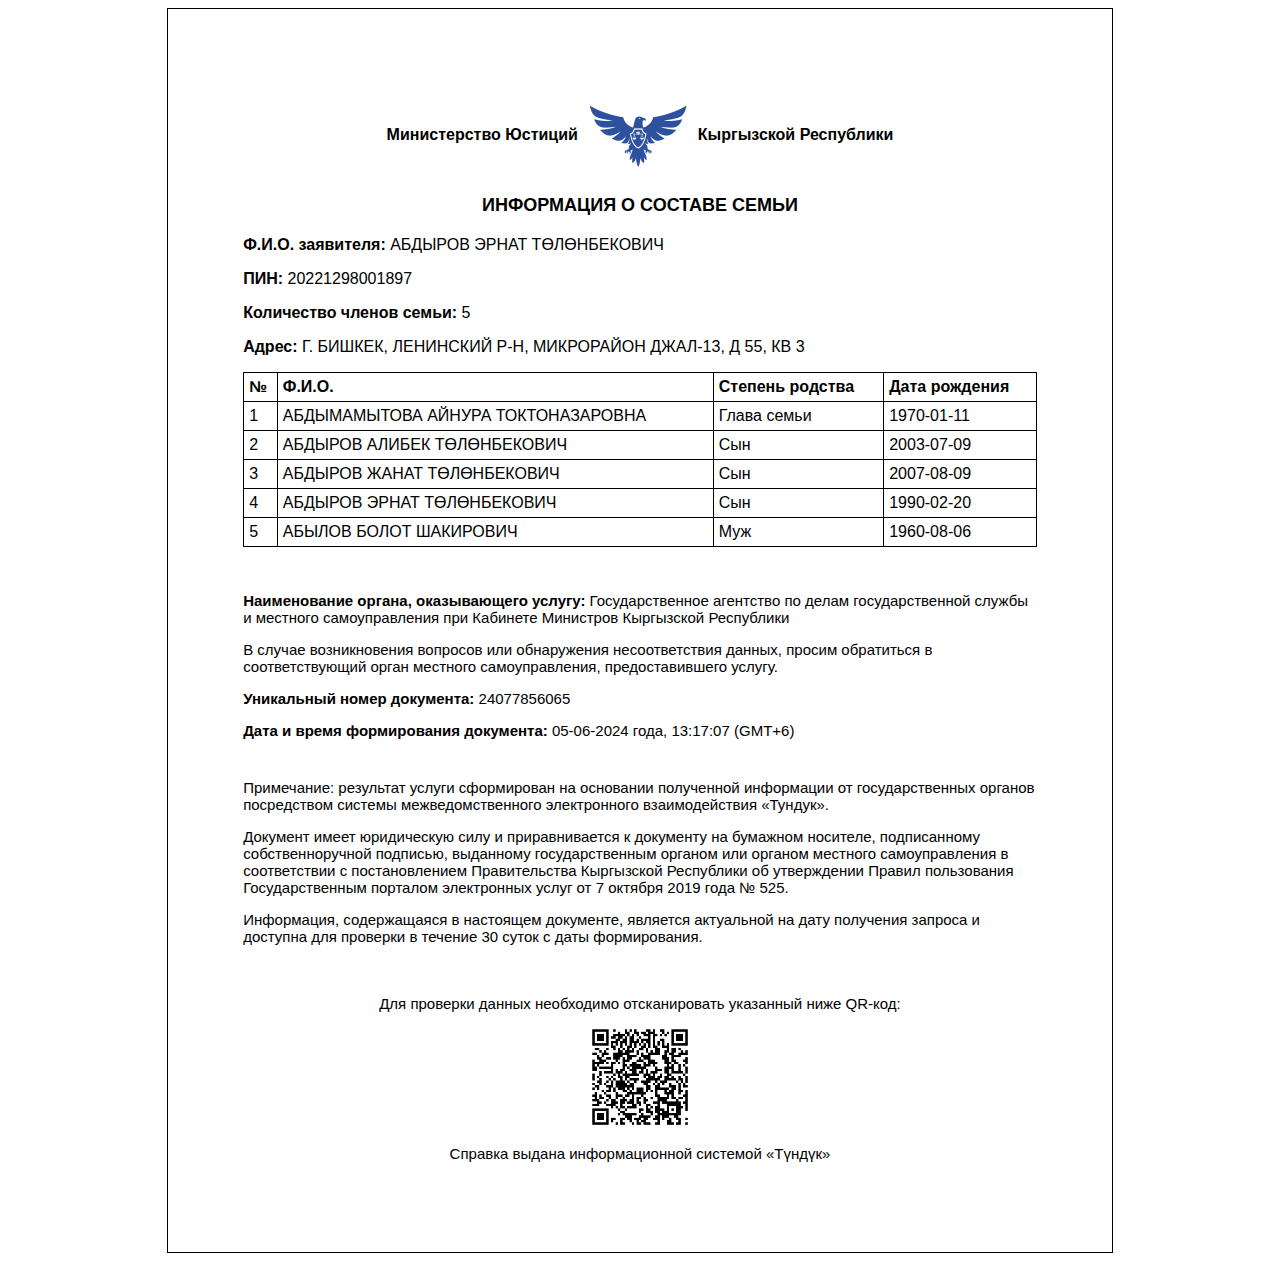
<file: index.html>
<!DOCTYPE html>
<html lang="en">
  <head>
    <meta charset="UTF-8" />
    <meta name="viewport" content="width=device-width, initial-scale=1.0" />
    <link rel="stylesheet" href="style.css" />
    <title>Информация о составе семьи</title>
  </head>
  <body>
    <div class="document">
      <div class="document__header">
        <div class="document__logo__container">
          <p><strong>Министерство Юстиций</strong></p>
          <img src="images/logo.png" alt="Логотип" class="document__logo" />
          <p><strong>Кыргызской Республики</strong></p>
        </div>
        <div class="document__title">ИНФОРМАЦИЯ О СОСТАВЕ СЕМЬИ</div>
      </div>

      <div class="document__info">
        <p><strong>Ф.И.О. заявителя:</strong> АБДЫРОВ ЭРНАТ ТӨЛӨНБЕКОВИЧ</p>
        <p><strong>ПИН:</strong> 20221298001897</p>
        <p><strong>Количество членов семьи:</strong> 5</p>
        <p>
          <strong>Адрес:</strong> Г. БИШКЕК, ЛЕНИНСКИЙ Р-Н, МИКРОРАЙОН ДЖАЛ-13,
          Д 55, КВ 3
        </p>

        <table class="document__info-table">
          <thead>
            <tr>
              <th>№</th>
              <th>Ф.И.О.</th>
              <th>Степень родства</th>
              <th>Дата рождения</th>
            </tr>
          </thead>
          <tbody>
            <tr>
              <td>1</td>
              <td>АБДЫМАМЫТОВА АЙНУРА ТОКТОНАЗАРОВНА</td>
              <td>Глава семьи</td>
              <td>1970-01-11</td>
            </tr>
            <tr>
              <td>2</td>
              <td>АБДЫРОВ АЛИБЕК ТӨЛӨНБЕКОВИЧ</td>
              <td>Сын</td>
              <td>2003-07-09</td>
            </tr>
            <tr>
              <td>3</td>
              <td>АБДЫРОВ ЖАНАТ ТӨЛӨНБЕКОВИЧ</td>
              <td>Сын</td>
              <td>2007-08-09</td>
            </tr>
            <tr>
              <td>4</td>
              <td>АБДЫРОВ ЭРНАТ ТӨЛӨНБЕКОВИЧ</td>
              <td>Сын</td>
              <td>1990-02-20</td>
            </tr>
            <tr>
              <td>5</td>
              <td>АБЫЛОВ БОЛОТ ШАКИРОВИЧ</td>
              <td>Муж</td>
              <td>1960-08-06</td>
            </tr>
          </tbody>
        </table>
      </div>

      <div class="document__footer">
        <div class="document__footer-info">
          <p>
            <strong>Наименование органа, оказывающего услугу:</strong>
            Государственное агентство по делам государственной службы и местного
            самоуправления при Кабинете Министров Кыргызской Республики
          </p>
          <p>
            В случае возникновения вопросов или обнаружения несоответствия
            данных, просим обратиться в соответствующий орган местного
            самоуправления, предоставившего услугу.
          </p>
          <p><strong>Уникальный номер документа:</strong> 24077856065</p>
          <p>
            <strong>Дата и время формирования документа:</strong> 05-06-2024
            года, 13:17:07 (GMT+6)
          </p>
        </div>
        <div class="document__footer-info">
          <p>
            Примечание: результат услуги сформирован на основании полученной
            информации от государственных органов посредством системы
            межведомственного электронного взаимодействия «Тундук».
          </p>
          <p>
            Документ имеет юридическую силу и приравнивается к документу на
            бумажном носителе, подписанному собственноручной подписью, выданному
            государственным органом или органом местного самоуправления в
            соответствии с постановлением Правительства Кыргызской Республики об
            утверждении Правил пользования Государственным порталом электронных
            услуг от 7 октября 2019 года № 525.
          </p>
          <p>
            Информация, содержащаяся в настоящем документе, является актуальной
            на дату получения запроса и доступна для проверки в течение 30 суток
            с даты формирования.
          </p>
        </div>

        <div class="document__footer-qr">
          <p>
            Для проверки данных необходимо отсканировать указанный ниже QR-код:
          </p>
          <img src="images/qr_code_barcode.jpg" alt="QR-код" />
          <p>
            Справка выдана информационной системой «Түндүк»
          </p>
        </div>
      </div>
    </div>
  </body>
</html>
</file>
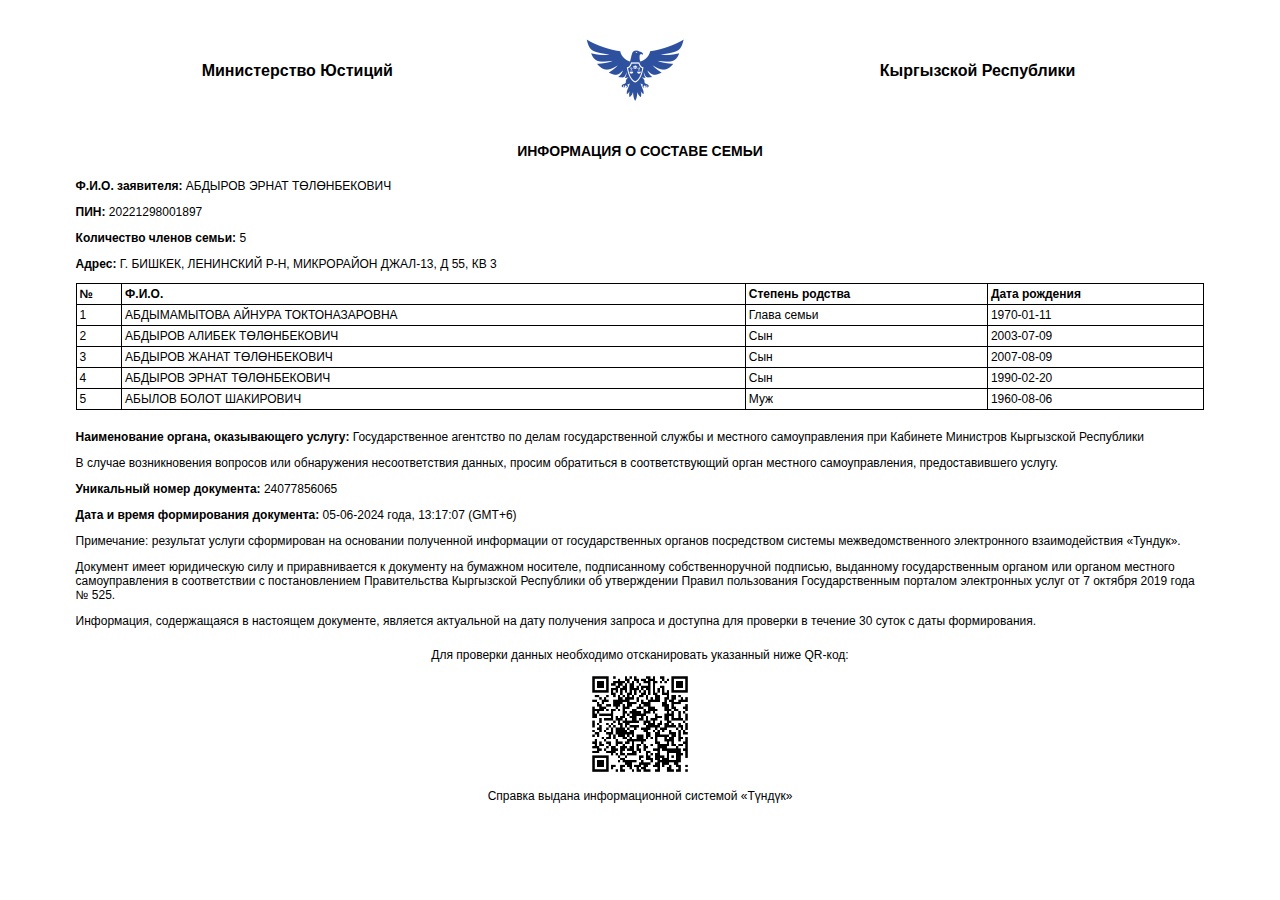
<file: itex5-version/index.html>
<!DOCTYPE html>
<html lang="en">
  <head>
    <meta charset="UTF-8" />
    <meta name="viewport" content="width=device-width, initial-scale=1.0" />
    <link rel="stylesheet" href="style.css">
    <title>Информация о составе семьи</title>
  </head>
  <body>
    <div class="document">
      <div class="document__header">
        <div class="document_logo_container">
          <div class="logo-cell">
            <span class="bolder">Министерство Юстиций</span>
          </div>
          <div class="logo-cell">
            <img src="../images/logo.png" alt="Логотип" class="document__logo" />
          </div>
          <div class="logo-cell">
            <span class="bolder">Кыргызской Республики</span>
          </div>
        </div>
        <div class="document__title">ИНФОРМАЦИЯ О СОСТАВЕ СЕМЬИ</div>
      </div>

      <div class="document__info">
        <p>
          <span class="bolder">Ф.И.О. заявителя:</span> АБДЫРОВ ЭРНАТ
          ТӨЛӨНБЕКОВИЧ
        </p>
        <p><span class="bolder">ПИН:</span> 20221298001897</p>
        <p><span class="bolder">Количество членов семьи:</span> 5</p>
        <p>
          <span class="bolder">Адрес:</span> Г. БИШКЕК, ЛЕНИНСКИЙ Р-Н,
          МИКРОРАЙОН ДЖАЛ-13, Д 55, КВ 3
        </p>

        <table class="document__info-table">
          <thead>
            <tr>
              <th>№</th>
              <th>Ф.И.О.</th>
              <th>Степень родства</th>
              <th>Дата рождения</th>
            </tr>
          </thead>
          <tbody>
            <tr>
              <td>1</td>
              <td>АБДЫМАМЫТОВА АЙНУРА ТОКТОНАЗАРОВНА</td>
              <td>Глава семьи</td>
              <td>1970-01-11</td>
            </tr>
            <tr>
              <td>2</td>
              <td>АБДЫРОВ АЛИБЕК ТӨЛӨНБЕКОВИЧ</td>
              <td>Сын</td>
              <td>2003-07-09</td>
            </tr>
            <tr>
              <td>3</td>
              <td>АБДЫРОВ ЖАНАТ ТӨЛӨНБЕКОВИЧ</td>
              <td>Сын</td>
              <td>2007-08-09</td>
            </tr>
            <tr>
              <td>4</td>
              <td>АБДЫРОВ ЭРНАТ ТӨЛӨНБЕКОВИЧ</td>
              <td>Сын</td>
              <td>1990-02-20</td>
            </tr>
            <tr>
              <td>5</td>
              <td>АБЫЛОВ БОЛОТ ШАКИРОВИЧ</td>
              <td>Муж</td>
              <td>1960-08-06</td>
            </tr>
          </tbody>
        </table>
      </div>

      <div class="document__footer">
        <div class="document__footer-info">
          <p>
            <span class="bolder"
              >Наименование органа, оказывающего услугу:</span
            >
            Государственное агентство по делам государственной службы и местного
            самоуправления при Кабинете Министров Кыргызской Республики
          </p>
          <p>
            В случае возникновения вопросов или обнаружения несоответствия
            данных, просим обратиться в соответствующий орган местного
            самоуправления, предоставившего услугу.
          </p>
          <p>
            <span class="bolder">Уникальный номер документа:</span> 24077856065
          </p>
          <p>
            <span class="bolder">Дата и время формирования документа:</span>
            05-06-2024 года, 13:17:07 (GMT+6)
          </p>
        </div>
        <div class="document__footer-info">
          <p>
            Примечание: результат услуги сформирован на основании полученной
            информации от государственных органов посредством системы
            межведомственного электронного взаимодействия «Тундук».
          </p>
          <p>
            Документ имеет юридическую силу и приравнивается к документу на
            бумажном носителе, подписанному собственноручной подписью, выданному
            государственным органом или органом местного самоуправления в
            соответствии с постановлением Правительства Кыргызской Республики об
            утверждении Правил пользования Государственным порталом электронных
            услуг от 7 октября 2019 года № 525.
          </p>
          <p>
            Информация, содержащаяся в настоящем документе, является актуальной
            на дату получения запроса и доступна для проверки в течение 30 суток
            с даты формирования.
          </p>
        </div>

        <div class="document__footer-qr">
          <p>
            Для проверки данных необходимо отсканировать указанный ниже QR-код:
          </p>
          <img src="../images/qr_code_barcode.jpg" alt="QR-код" />
          <p>Справка выдана информационной системой «Түндүк»</p>
        </div>
      </div>
    </div>
  </body>
</html>
</file>
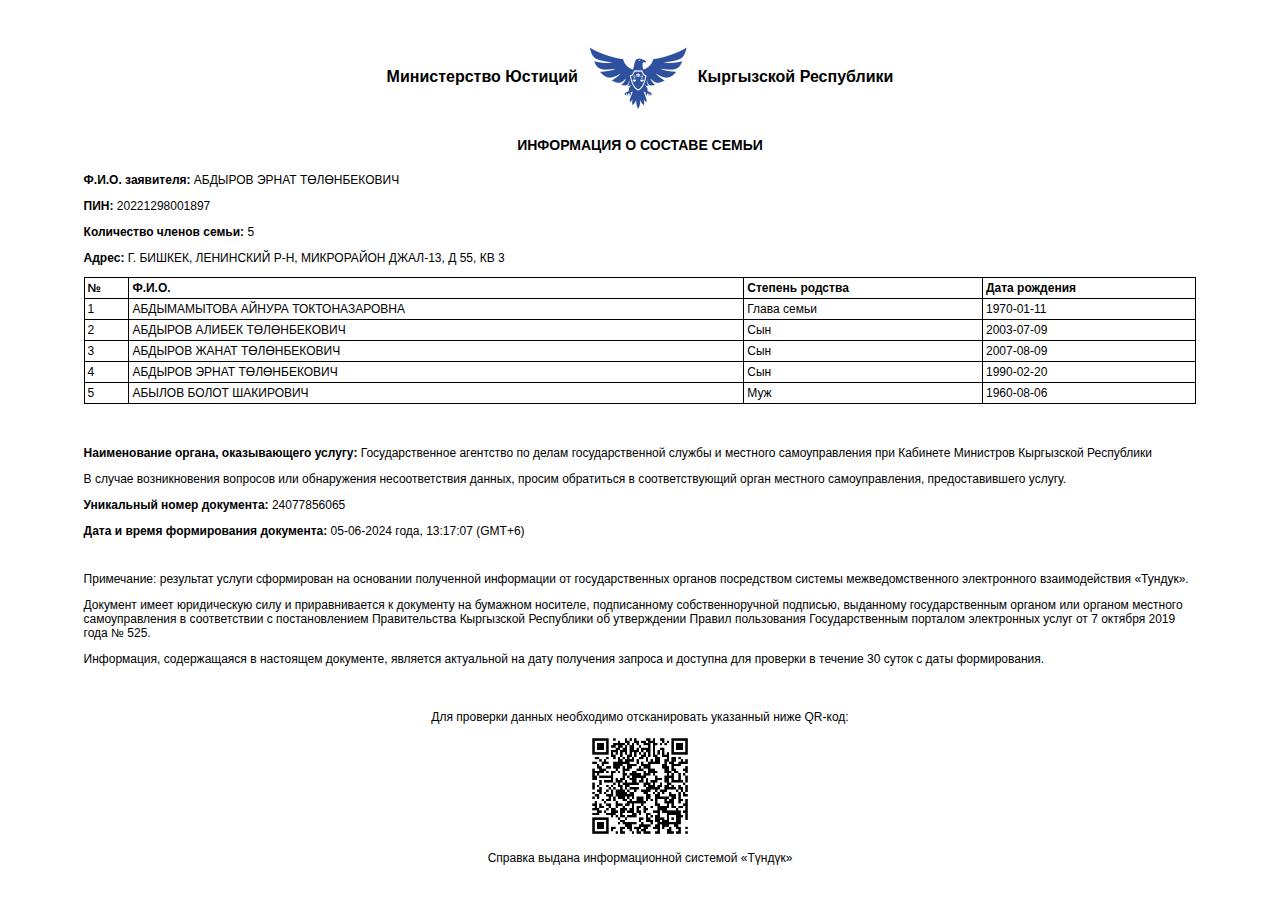
<file: itex7-version/index.html>
<!DOCTYPE html>
<html lang="en">
  <head>
    <meta charset="UTF-8" />
    <meta name="viewport" content="width=device-width, initial-scale=1.0" />
    <link rel="stylesheet" href="style.css" />
    <title>Информация о составе семьи</title>
  </head>
  <body>
    <div class="document">
      <div class="document__header">
        <div class="document__logo__container">
          <p><strong>Министерство Юстиций</strong></p>
          <img src="../images/logo.png" alt="Логотип" class="document__logo" />
          <p><strong>Кыргызской Республики</strong></p>
        </div>
        <div class="document__title">ИНФОРМАЦИЯ О СОСТАВЕ СЕМЬИ</div>
      </div>

      <div class="document__info">
        <p><strong>Ф.И.О. заявителя:</strong> АБДЫРОВ ЭРНАТ ТӨЛӨНБЕКОВИЧ</p>
        <p><strong>ПИН:</strong> 20221298001897</p>
        <p><strong>Количество членов семьи:</strong> 5</p>
        <p>
          <strong>Адрес:</strong> Г. БИШКЕК, ЛЕНИНСКИЙ Р-Н, МИКРОРАЙОН ДЖАЛ-13,
          Д 55, КВ 3
        </p>

        <table class="document__info-table">
          <thead>
            <tr>
              <th>№</th>
              <th>Ф.И.О.</th>
              <th>Степень родства</th>
              <th>Дата рождения</th>
            </tr>
          </thead>
          <tbody>
            <tr>
              <td>1</td>
              <td>АБДЫМАМЫТОВА АЙНУРА ТОКТОНАЗАРОВНА</td>
              <td>Глава семьи</td>
              <td>1970-01-11</td>
            </tr>
            <tr>
              <td>2</td>
              <td>АБДЫРОВ АЛИБЕК ТӨЛӨНБЕКОВИЧ</td>
              <td>Сын</td>
              <td>2003-07-09</td>
            </tr>
            <tr>
              <td>3</td>
              <td>АБДЫРОВ ЖАНАТ ТӨЛӨНБЕКОВИЧ</td>
              <td>Сын</td>
              <td>2007-08-09</td>
            </tr>
            <tr>
              <td>4</td>
              <td>АБДЫРОВ ЭРНАТ ТӨЛӨНБЕКОВИЧ</td>
              <td>Сын</td>
              <td>1990-02-20</td>
            </tr>
            <tr>
              <td>5</td>
              <td>АБЫЛОВ БОЛОТ ШАКИРОВИЧ</td>
              <td>Муж</td>
              <td>1960-08-06</td>
            </tr>
          </tbody>
        </table>
      </div>

      <div class="document__footer">
        <div class="document__footer-info">
          <p>
            <strong>Наименование органа, оказывающего услугу:</strong>
            Государственное агентство по делам государственной службы и местного
            самоуправления при Кабинете Министров Кыргызской Республики
          </p>
          <p>
            В случае возникновения вопросов или обнаружения несоответствия
            данных, просим обратиться в соответствующий орган местного
            самоуправления, предоставившего услугу.
          </p>
          <p><strong>Уникальный номер документа:</strong> 24077856065</p>
          <p>
            <strong>Дата и время формирования документа:</strong> 05-06-2024
            года, 13:17:07 (GMT+6)
          </p>
        </div>
        <div class="document__footer-info">
          <p>
            Примечание: результат услуги сформирован на основании полученной
            информации от государственных органов посредством системы
            межведомственного электронного взаимодействия «Тундук».
          </p>
          <p>
            Документ имеет юридическую силу и приравнивается к документу на
            бумажном носителе, подписанному собственноручной подписью, выданному
            государственным органом или органом местного самоуправления в
            соответствии с постановлением Правительства Кыргызской Республики об
            утверждении Правил пользования Государственным порталом электронных
            услуг от 7 октября 2019 года № 525.
          </p>
          <p>
            Информация, содержащаяся в настоящем документе, является актуальной
            на дату получения запроса и доступна для проверки в течение 30 суток
            с даты формирования.
          </p>
        </div>

        <div class="document__footer-qr">
          <p>
            Для проверки данных необходимо отсканировать указанный ниже QR-код:
          </p>
          <img src="../images/qr_code_barcode.jpg" alt="QR-код" />
          <p>
            Справка выдана информационной системой «Түндүк»
          </p>
        </div>
      </div>
    </div>
  </body>
</html>
</file>
<file: style.css>
* {
  font-family: Arial, Helvetica, sans-serif;
}

.document {
  width: 210mm;
  margin: 0 auto;
  padding: 20mm;
  font-family: Arial, sans-serif;
  border: 1px solid #000;
}

.document__header {
  display: flex;
  flex-direction: column;
  text-align: center;
  align-items: center;
  justify-content: center;
}

.document__logo__container {
  display: flex;
  flex-direction: row;
  align-self: center;
  align-items: center;
  gap: 10px;
}

.document__logo {
  width: 100px;
}

.document__title {
  font-size: 18px;
  font-weight: bold;
  margin-top: 10px;
}

.document__info {
  margin-top: 20px;
  font-size: 16px;
}

.document__info-table {
  width: 100%;
  border-collapse: collapse;
  margin-top: 10px;
}

.document__info-table th,
.document__info-table td {
  border: 1px solid #000;
  padding: 5px;
  text-align: left;
}

.document__footer {
  display: flex;
  flex-direction: column;
  margin-top: 20px;
  font-size: 15px;
}

.document__footer-info {
  margin-top: 10px;
}

.document__footer-qr {
  text-align: center;
  margin-top: 20px;
}

.document__footer-qr img {
  width: 100px;
}
</file>
<file: itex5-version/style.css>
body {
    padding: 0;
    margin: 0;
    font-family: Arial, Helvetica, sans-serif;
  }
  
  .bolder {
    font-weight: bold;
  }
  
  .document {
    margin: 0 auto;
    padding: 5mm 20mm 5mm 20mm;
    font-family: Arial, sans-serif;
  }
  
  .document__header {
    text-align: center;
  }
  
  .document_logo_container {
    width: 100%;
    display: table;
    text-align: center;
    margin-bottom: 20px;
  }
  
  .logo-cell {
    display: table-cell;
    vertical-align: middle;
    text-align: center;
  }
  
  .document__logo {
    width: 100px;
    display: inline-block;
  }
  
  .document__title {
    font-size: 14px;
    font-weight: bold;
    margin-top: 10px;
  }
  
  .document__info {
    margin-top: 20px;
    font-size: 12px;
  }
  
  .document__info-table {
    width: 100%;
    border-collapse: collapse;
    margin-top: 10px;
  }
  
  .document__info-table th,
  .document__info-table td {
    border: 1px solid #000;
    padding: 3px;
    text-align: left;
  }
  
  .document__footer {
    margin-top: 20px;
    font-size: 12px;
  }
  
  .document__footer-info {
    margin-top: 10px;
  }
  
  .document__footer-qr {
    text-align: center;
    margin-top: 20px;
  }
  
  .document__footer-qr img {
    width: 100px;
  }
</file>
<file: itex7-version/style.css>
* {
    font-family: Arial, Helvetica, sans-serif;
  }
  
  .document {
    margin: 0 auto;
    padding: 5mm 20mm 5mm 20mm;
    font-family: Arial, sans-serif;
  }
  
  .document__header {
    display: flex;
    flex-direction: column;
    text-align: center;
    align-items: center;
    justify-content: center;
  }
  
  .document__logo__container {
    display: flex;
    flex-direction: row;
    align-self: center;
    align-items: center;
    gap: 10px;
  }
  
  .document__logo {
    width: 100px;
  }
  
  .document__title {
    font-size: 14px;
    font-weight: bold;
    margin-top: 10px;
  }
  
  .document__info {
    margin-top: 20px;
    font-size: 12px;
  }
  
  .document__info-table {
    width: 100%;
    border-collapse: collapse;
    margin-top: 10px;
  }
  
  .document__info-table th,
  .document__info-table td {
    border: 1px solid #000;
    padding: 3px;
    text-align: left;
  }
  
  .document__footer {
    display: flex;
    flex-direction: column;
    margin-top: 20px;
    font-size: 12px;
  }
  
  .document__footer-info {
    margin-top: 10px;
  }
  
  .document__footer-qr {
    text-align: center;
    margin-top: 20px;
  }
  
  .document__footer-qr img {
    width: 100px;
  }
</file>
